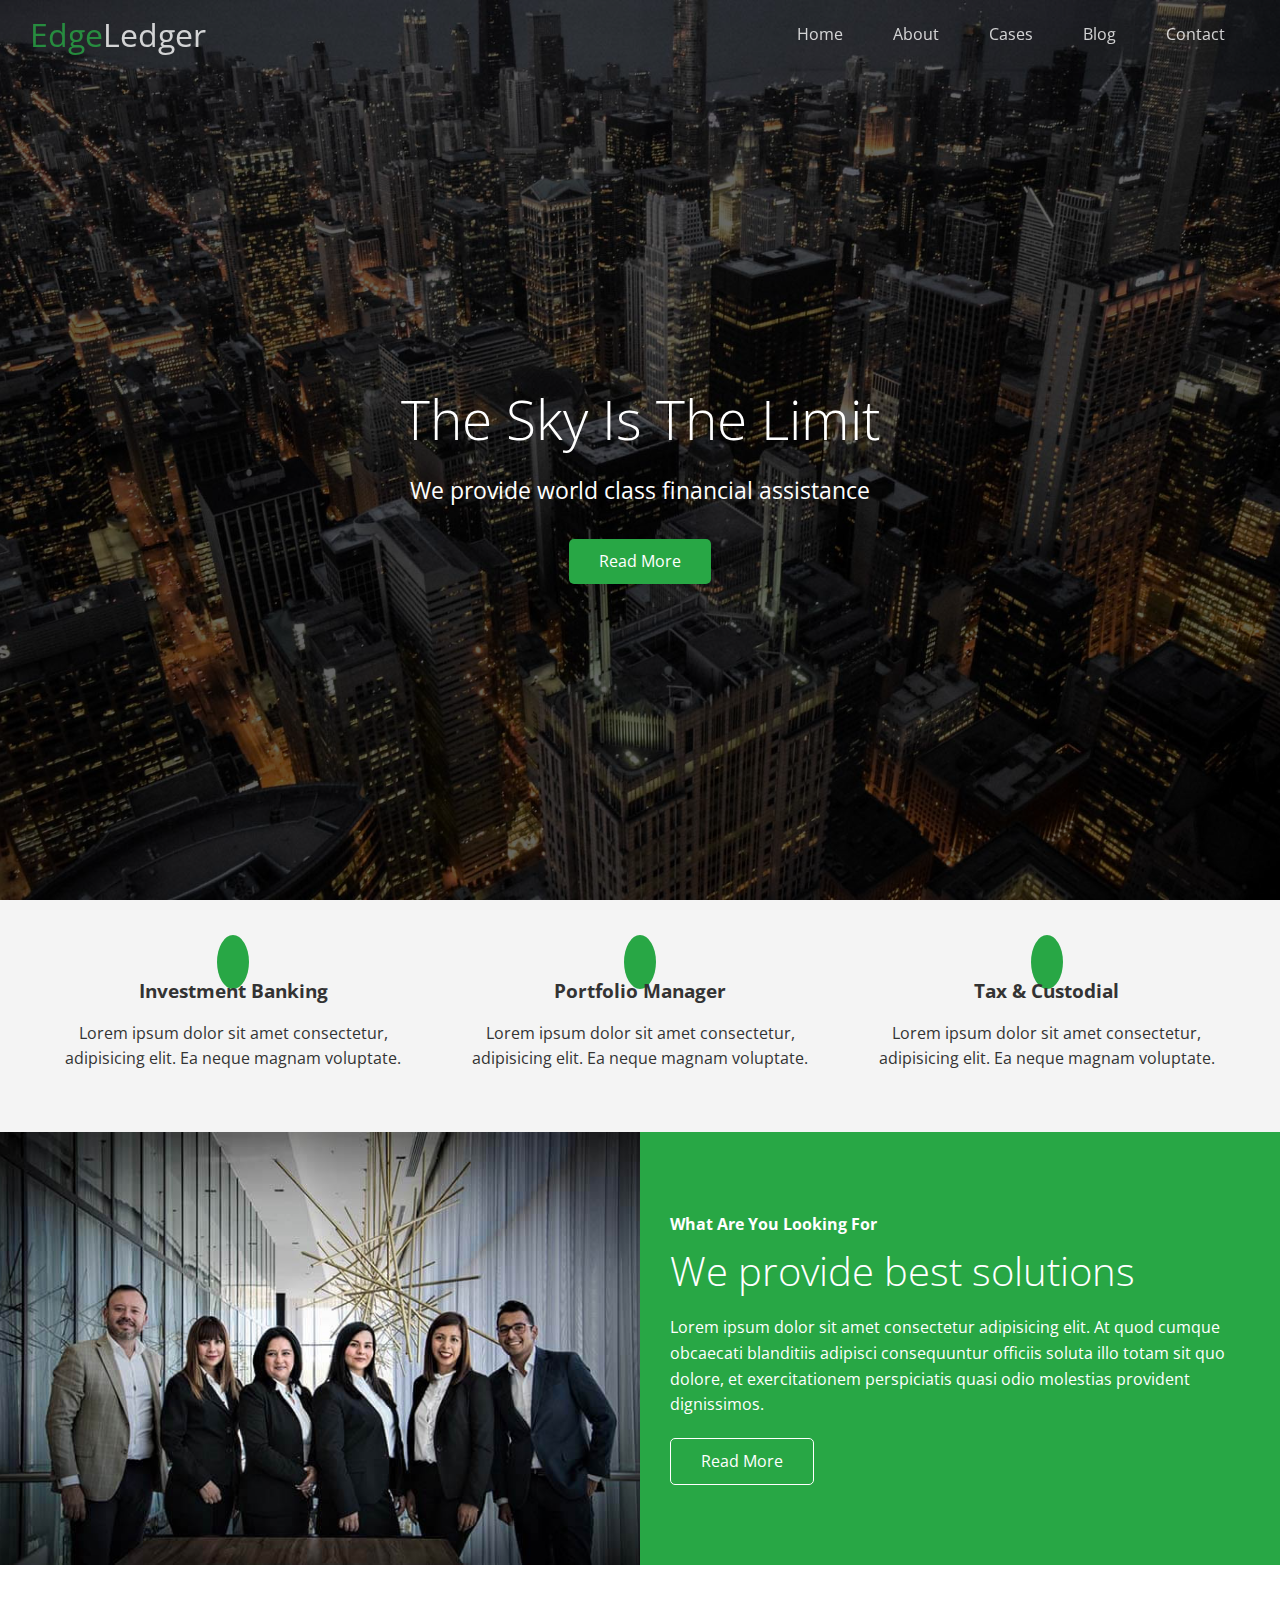
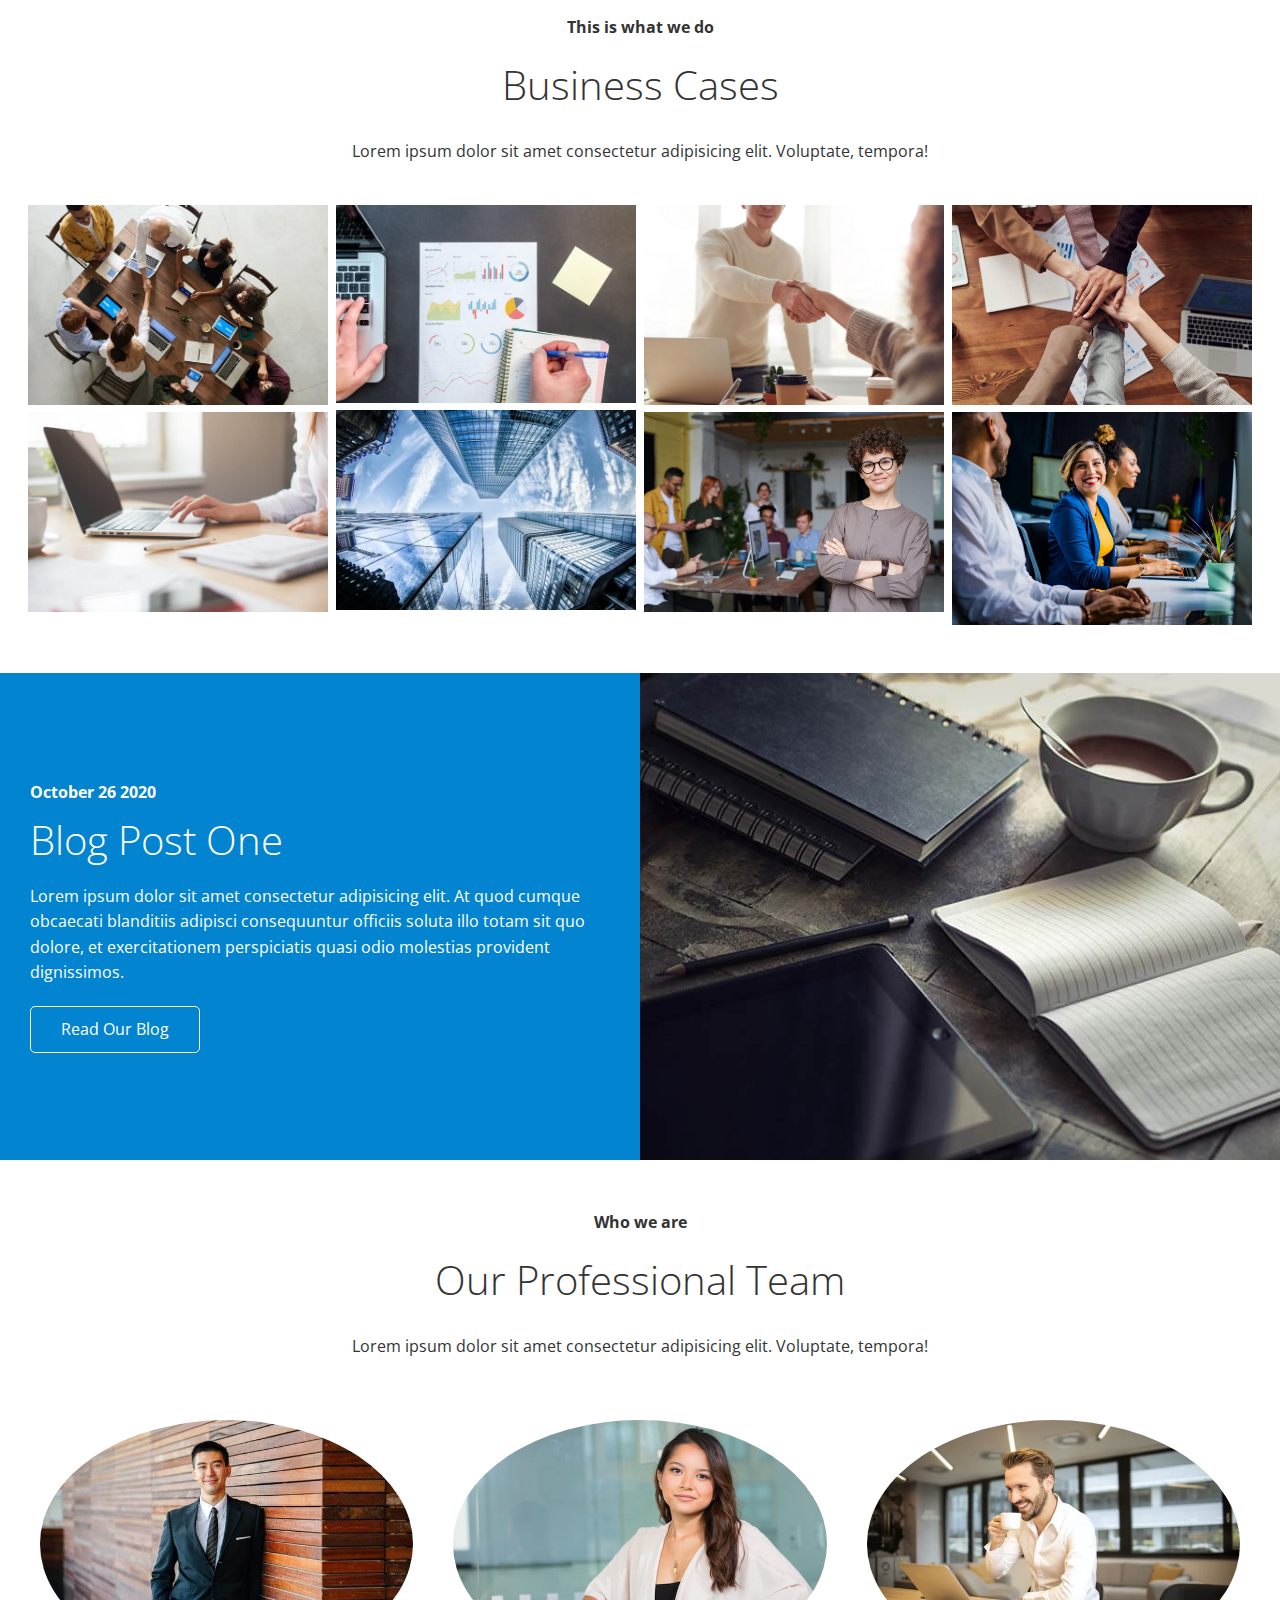
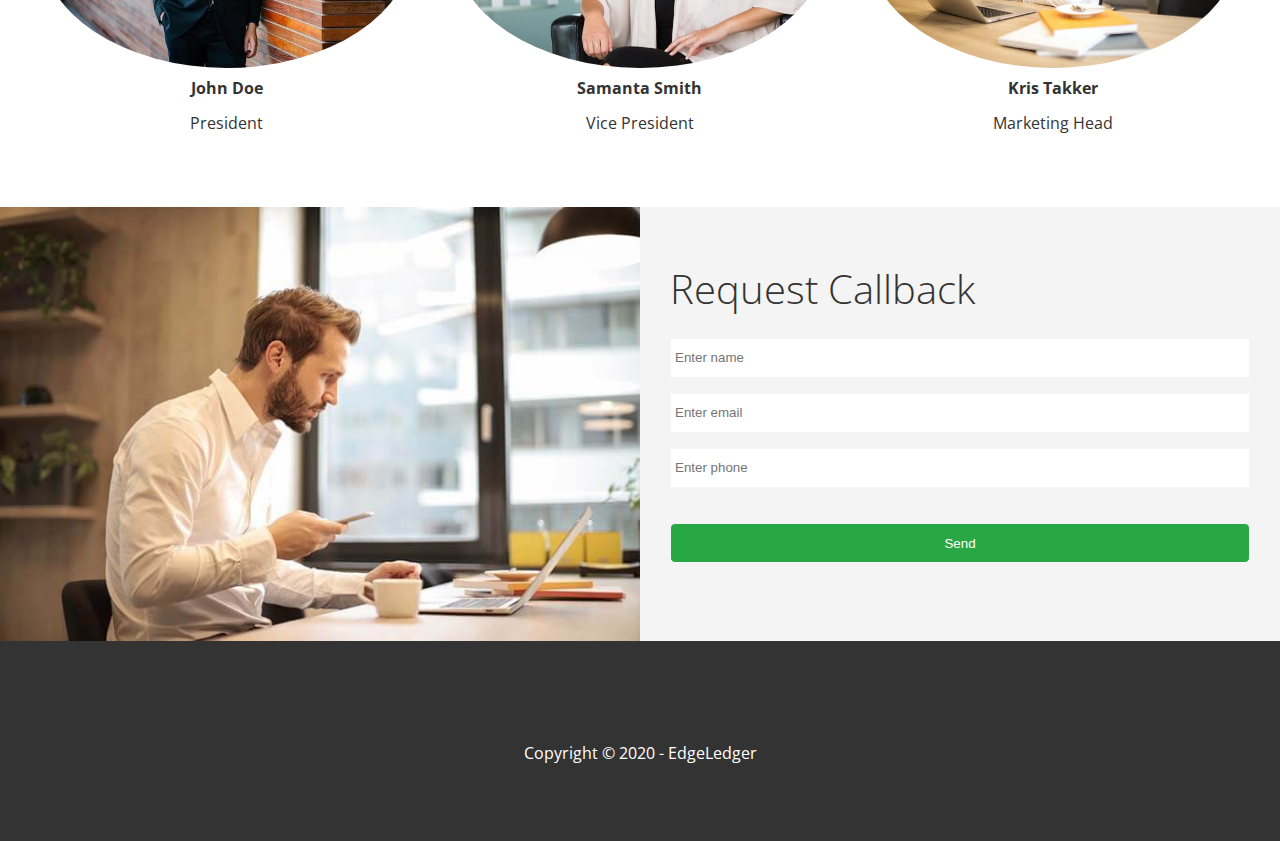
<file: index.html>
<!DOCTYPE html>
<html lang="en">
<head>
    <meta charset="UTF-8">
    <meta name="viewport" content="width=device-width, initial-scale=1.0">
    <link rel="shortcut icon" type="image/x-icon" href="/favicon.ico">
    <link rel="stylesheet" href="https://cdnjs.cloudflare.com/ajax/libs/font-awesome/5.15.1/css/all.min.css" integrity="sha512-+4zCK9k+qNFUR5X+cKL9EIR+ZOhtIloNl9GIKS57V1MyNsYpYcUrUeQc9vNfzsWfV28IaLL3i96P9sdNyeRssA==" crossorigin="anonymous" />
    <link rel="stylesheet" href="./css/lightbox.min.css">
    <link rel="stylesheet" href="./css/utilities.css">
    <link rel="stylesheet" href="./css/style.css">
    <title>Welcome To EdgeLedger</title>
</head>
<body id="home">
    <header class="hero">
        <div id="navbar" class="navbar top">
            <h1 class="logo">
               <span class="text-primary"><i class="fas fa-book-open"></i> Edge</span>Ledger
            </h1>
            <nav>
                <ul> 
                    <li><a href="#home">Home</a></li>
                    <li><a href="#about">About</a></li>
                    <li><a href="#cases">Cases</a></li>
                    <li><a href="#blog">Blog</a></li>
                    <li><a href="#contact">Contact</a></li>
                </ul>              
            </nav>
        </div>
        <div class="content">
            <h1>The Sky Is The Limit</h1>
            <p>We provide world class financial assistance</p>
            <a href="#about" class="btn"><i class="fas fa-chevron-right"></i> Read More</a>
        </div>
    </header>

    <main>
        <!-- About:Icons -->
        <section id="about" class="icons bg-light">
            <div class="flex-items">
                <div>
                    <i class="fas fa-university fa-2x"></i>
                    <div>
                        <h3>Investment Banking</h3>
                        <p>Lorem ipsum dolor sit amet consectetur, adipisicing elit. Ea neque magnam voluptate.</p>
                    </div>
                </div>
                <div>
                    <i class="fas fa-book-reader fa-2x"></i>
                    <div>
                        <h3>Portfolio Manager</h3>
                        <p>Lorem ipsum dolor sit amet consectetur, adipisicing elit. Ea neque magnam voluptate.</p>
                    </div>
                </div>
                <div>
                    <i class="fas fa-pencil-alt fa-2x"></i>
                    <div>
                        <h3>Tax & Custodial</h3>
                        <p>Lorem ipsum dolor sit amet consectetur, adipisicing elit. Ea neque magnam voluptate.</p>
                    </div>
                </div>
            </div>
        </section>
        <!-- About:Solutions -->
        <section class="solutions flex-columns">
            <div class="row">
                <div class="column">
                    <div class="column-1">
                        <img src="./img/home/people.jpg" alt="">
                    </div>
                </div>
                <div class="column">
                    <div class="column-2 bg-primary">
                        <h4>What Are You Looking For</h4>
                        <h2>We provide best solutions</h2>
                        <p>Lorem ipsum dolor sit amet consectetur adipisicing elit. At quod cumque obcaecati blanditiis adipisci consequuntur officiis soluta illo totam sit quo dolore, et exercitationem perspiciatis quasi odio molestias provident dignissimos.</p>
                        <a href="#" class="btn btn-outline">
                           <i class="fas fa-chevron-right"></i>
                            Read More
                        </a>
                    </div>
                </div>
            </div>
        </section>

        <!-- Cases -->
        <section id="cases" class="cases flex-grid section-padding">
            <header class="section-header">
                <h4>This is what we do</h4>
                <h2>Business Cases</h2>
                <p>Lorem ipsum dolor sit amet consectetur adipisicing elit. Voluptate, tempora!</p>
            </header>
            <div class="row">
                <div class="column">
                    <a href="./img/cases/cases1.jpg" data-lightbox="cases" data-title="Lorem ipsum dolor sit amet consectetur adipisicing elit. Voluptate, tempora!">
                        <img src="./img/cases/cases1.jpg" alt="">
                    </a>
                   
                    <a href="./img/cases/cases2.jpg" data-lightbox="cases" data-title="Lorem ipsum dolor sit amet consectetur adipisicing elit. Voluptate, tempora!">
                        <img src="./img/cases/cases2.jpg" alt="">
                    </a>
                </div>
                <div class="column">
                    <a href="./img/cases/cases3.jpg" data-lightbox="cases" data-title="Lorem ipsum dolor sit amet consectetur adipisicing elit. Voluptate, tempora!">
                        <img src="./img/cases/cases3.jpg" alt="">
                    </a>
                   
                    <a href="./img/cases/cases4.jpg" data-lightbox="cases" data-title="Lorem ipsum dolor sit amet consectetur adipisicing elit. Voluptate, tempora!">
                        <img src="./img/cases/cases4.jpg" alt="">
                    </a>
                </div>
                <div class="column">
                    <a href="./img/cases/cases5.jpg" data-lightbox="cases" data-title="Lorem ipsum dolor sit amet consectetur adipisicing elit. Voluptate, tempora!">
                        <img src="./img/cases/cases5.jpg" alt="">
                    </a>
                   
                    <a href="./img/cases/cases6.jpg" data-lightbox="cases" data-title="Lorem ipsum dolor sit amet consectetur adipisicing elit. Voluptate, tempora!">
                        <img src="./img/cases/cases6.jpg" alt="">
                    </a>
                </div>
                <div class="column">
                    <a href="./img/cases/cases7.jpg" data-lightbox="cases" data-title="Lorem ipsum dolor sit amet consectetur adipisicing elit. Voluptate, tempora!">
                        <img src="./img/cases/cases7.jpg" alt="">
                    </a>
                   
                    <a href="./img/cases/cases8.jpg" data-lightbox="cases" data-title="Lorem ipsum dolor sit amet consectetur adipisicing elit. Voluptate, tempora!">
                        <img src="./img/cases/cases8.jpg" alt="">
                    </a>
                </div>
                
               
               
            </div>
        </section>

          <!-- Blog-->
          <section id="blog" class="blog flex-columns flex-reverse">
            <div class="row">
                <div class="column">
                    <div class="column-1">
                        <img src="./img/home/blog.jpg" alt="">
                    </div>
                </div>
                <div class="column">
                    <div class="column-2 bg-secondary">
                        <h4>October 26 2020</h4>
                        <h2>Blog Post One</h2>
                        <p>Lorem ipsum dolor sit amet consectetur adipisicing elit. At quod cumque obcaecati blanditiis adipisci consequuntur officiis soluta illo totam sit quo dolore, et exercitationem perspiciatis quasi odio molestias provident dignissimos.</p>
                        <a href="blog.html" class="btn btn-outline">
                           <i class="fas fa-chevron-right"></i>
                            Read Our Blog
                        </a>
                    </div>
                </div>
            </div>
        </section>

        <!-- Team -->
        <section id="team" class="team  section-padding">
            <header class="section-header">
                <h4>Who we are</h4>
                <h2>Our Professional Team</h2>
                <p>Lorem ipsum dolor sit amet consectetur adipisicing elit. Voluptate, tempora!</p>
            </header>
          <div class="flex-items">
              <div>
                  <img src="./img/team/person1.jpg" alt="">
                  <h4>John Doe</h4>
                  <p>President</p>
              </div>
              <div>
                <img src="./img/team/person2.jpg" alt="">
                <h4>Samanta Smith</h4>
                <p>Vice President</p>
            </div>
            <div>
                <img src="./img/team/person3.jpg" alt="">
                <h4>Kris Takker</h4>
                <p>Marketing Head</p>
            </div>
          </div>
        </section>

          <!-- Contact -->
          <section id="contact" class="contact flex-columns">
            <div class="row">
                <div class="column">
                    <div class="column-1">
                        <img src="./img/home/contact.jpg" alt="">
                    </div>
                </div>
                <div class="column">
                    <div class="column-2 bg-light">
                        <h2>Request Callback</h2>
                      <form class="callback-form">
                          <div class="form-control">
                              <label for="name"></label>
                              <input type="text" name="name" id="name" placeholder="Enter name">
                          </div>
                          <div class="form-control">
                            <label for="email"></label>
                            <input type="email" name="email" id="email" placeholder="Enter email">
                        </div>
                        <div class="form-control">
                            <label for="phone"></label>
                            <input type="text" name="phone" id="phone" placeholder="Enter phone">
                        </div>
                        <input type="submit" value="Send" id="submit" class="btn">
                      </form>
                    </div>
                </div>
            </div>
        </section>
    </main> 
    <footer class="footer bg-dark">
        <div class="social">
            <a href="#"> <i class="fab fa-facebook fa-2x"></i></a>
            <a href="#"> <i class="fab fa-twitter fa-2x"></i></a>
            <a href="#"> <i class="fab fa-youtube fa-2x"></i></a>
            <a href="#"> <i class="fab fa-linkedin fa-2x"></i></a>
        </div>
        <p>Copyright &copy; 2020 - EdgeLedger</p>
        <script src="https://ajax.googleapis.com/ajax/libs/jquery/3.3.1/jquery.min.js"></script>
        <script src="./js/lightbox.min.js"></script>
        <script src="./js/main.js"></script>
    </footer>
</body>
</html>
</file>
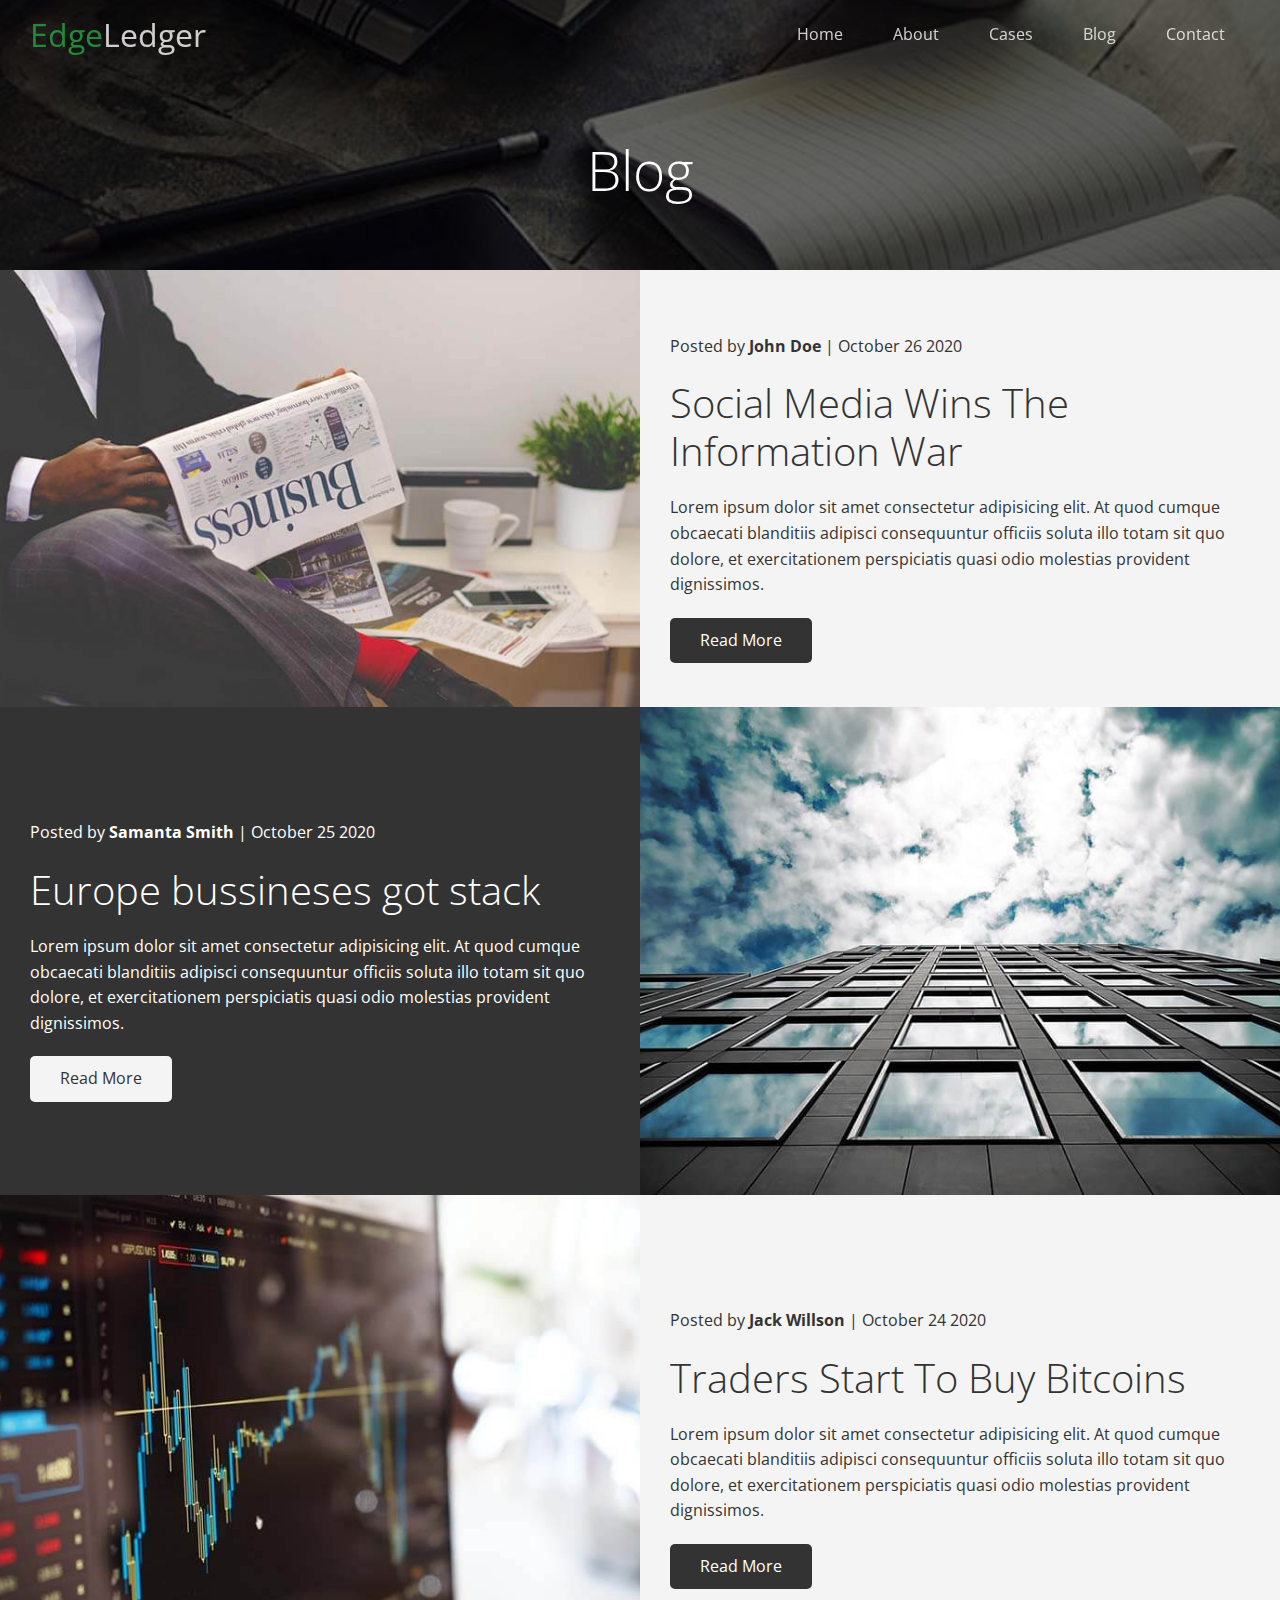
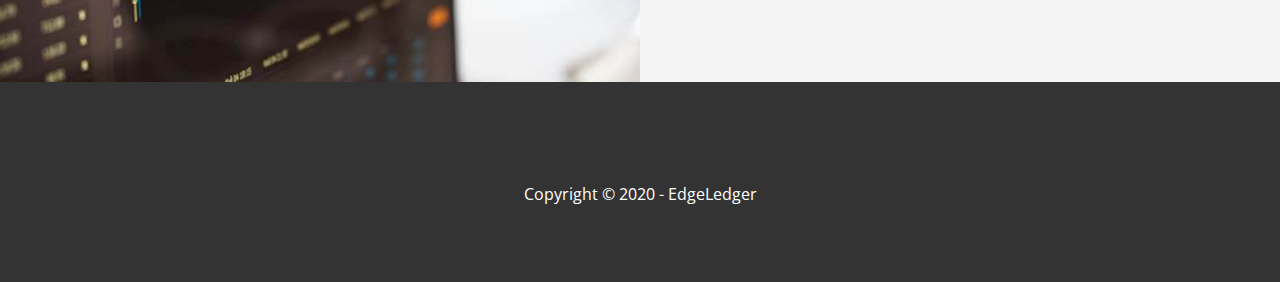
<file: blog.html>
<!DOCTYPE html>
<html lang="en">
<head>
    <meta charset="UTF-8">
    <meta name="viewport" content="width=device-width, initial-scale=1.0">
    <link rel="shortcut icon" type="image/x-icon" href="/favicon.ico">
    <link rel="stylesheet" href="https://cdnjs.cloudflare.com/ajax/libs/font-awesome/5.15.1/css/all.min.css" integrity="sha512-+4zCK9k+qNFUR5X+cKL9EIR+ZOhtIloNl9GIKS57V1MyNsYpYcUrUeQc9vNfzsWfV28IaLL3i96P9sdNyeRssA==" crossorigin="anonymous" />
    <link rel="stylesheet" href="./css/utilities.css">
    <link rel="stylesheet" href="./css/style.css">
    <title>Read Our Blog</title>
</head>
<body id="home">
    <header class="hero blog">
        <div id="navbar" class="navbar top">
            <h1 class="logo">
               <span class="text-primary"><i class="fas fa-book-open"></i> Edge</span>Ledger
            </h1>
            <nav>
                <ul> 
                    <li><a href="index.html">Home</a></li>
                    <li><a href="index.html">About</a></li>
                    <li><a href="index.html">Cases</a></li>
                    <li><a href="index.html">Blog</a></li>
                    <li><a href="index.html">Contact</a></li>
                </ul>              
            </nav>
        </div>
        <div class="content">
            <h1>Blog</h1>
          
        </div>
    </header>

    <main>
         <article class=" flex-columns">
            <div class="row">
                <div class="column">
                    <div class="column-1">
                        <img src="./img/blog/blog2.jpg" alt="">
                    </div>
                </div>
                <div class="column">
                    <div class="column-2 bg-light">
                        <p class="meta">
                            <i class="fas fa-user"></i>
                            Posted by <strong>John Doe</strong>  | October 26 2020
                        </p>                        
                        <h2>Social Media Wins The Information War</h2>
                        <p>Lorem ipsum dolor sit amet consectetur adipisicing elit. At quod cumque obcaecati blanditiis adipisci consequuntur officiis soluta illo totam sit quo dolore, et exercitationem perspiciatis quasi odio molestias provident dignissimos.</p>
                        <a href="post.html" class="btn btn-dark">
                           <i class="fas fa-chevron-right"></i>
                            Read More
                        </a>
                    </div>
                </div>
            </div>
        </article>
        
        <article class=" flex-columns flex-reverse">
            <div class="row">
                <div class="column">
                    <div class="column-1">
                        <img src="./img/blog/blog1.jpg" alt="">
                    </div>
                </div>
                <div class="column">
                    <div class="column-2 bg-dark">
                        <p class="meta">
                            <i class="fas fa-user"></i>
                            Posted by <strong>Samanta Smith</strong>  | October 25 2020
                        </p>                        
                        <h2>Europe bussineses got stack</h2>
                        <p>Lorem ipsum dolor sit amet consectetur adipisicing elit. At quod cumque obcaecati blanditiis adipisci consequuntur officiis soluta illo totam sit quo dolore, et exercitationem perspiciatis quasi odio molestias provident dignissimos.</p>
                        <a href="post.html" class="btn btn-light">
                           <i class="fas fa-chevron-right"></i>
                            Read More
                        </a>
                    </div>
                </div>
            </div>
        </article>
        <article class=" flex-columns">
            <div class="row">
                <div class="column">
                    <div class="column-1">
                        <img src="./img/blog/blog3.jpg" alt="">
                    </div>
                </div>
                <div class="column">
                    <div class="column-2 bg-light">
                        <p class="meta">
                            <i class="fas fa-user"></i>
                            Posted by <strong>Jack Willson</strong>  | October 24 2020
                        </p>                        
                        <h2>Traders Start To Buy Bitcoins</h2>
                        <p>Lorem ipsum dolor sit amet consectetur adipisicing elit. At quod cumque obcaecati blanditiis adipisci consequuntur officiis soluta illo totam sit quo dolore, et exercitationem perspiciatis quasi odio molestias provident dignissimos.</p>
                        <a href="post.html" class="btn btn-dark">
                           <i class="fas fa-chevron-right"></i>
                            Read More
                        </a>
                    </div>
                </div>
            </div>
        </article>
    </main> 
    <footer class="footer bg-dark">
        <div class="social">
            <a href="#"> <i class="fab fa-facebook fa-2x"></i></a>
            <a href="#"> <i class="fab fa-twitter fa-2x"></i></a>
            <a href="#"> <i class="fab fa-youtube fa-2x"></i></a>
            <a href="#"> <i class="fab fa-linkedin fa-2x"></i></a>
        </div>
        <p>Copyright &copy; 2020 - EdgeLedger</p>
        <script src="https://ajax.googleapis.com/ajax/libs/jquery/3.3.1/jquery.min.js"></script>
        <script src="./js/main.js"></script>
    </footer>
</body>
</html>
</file>
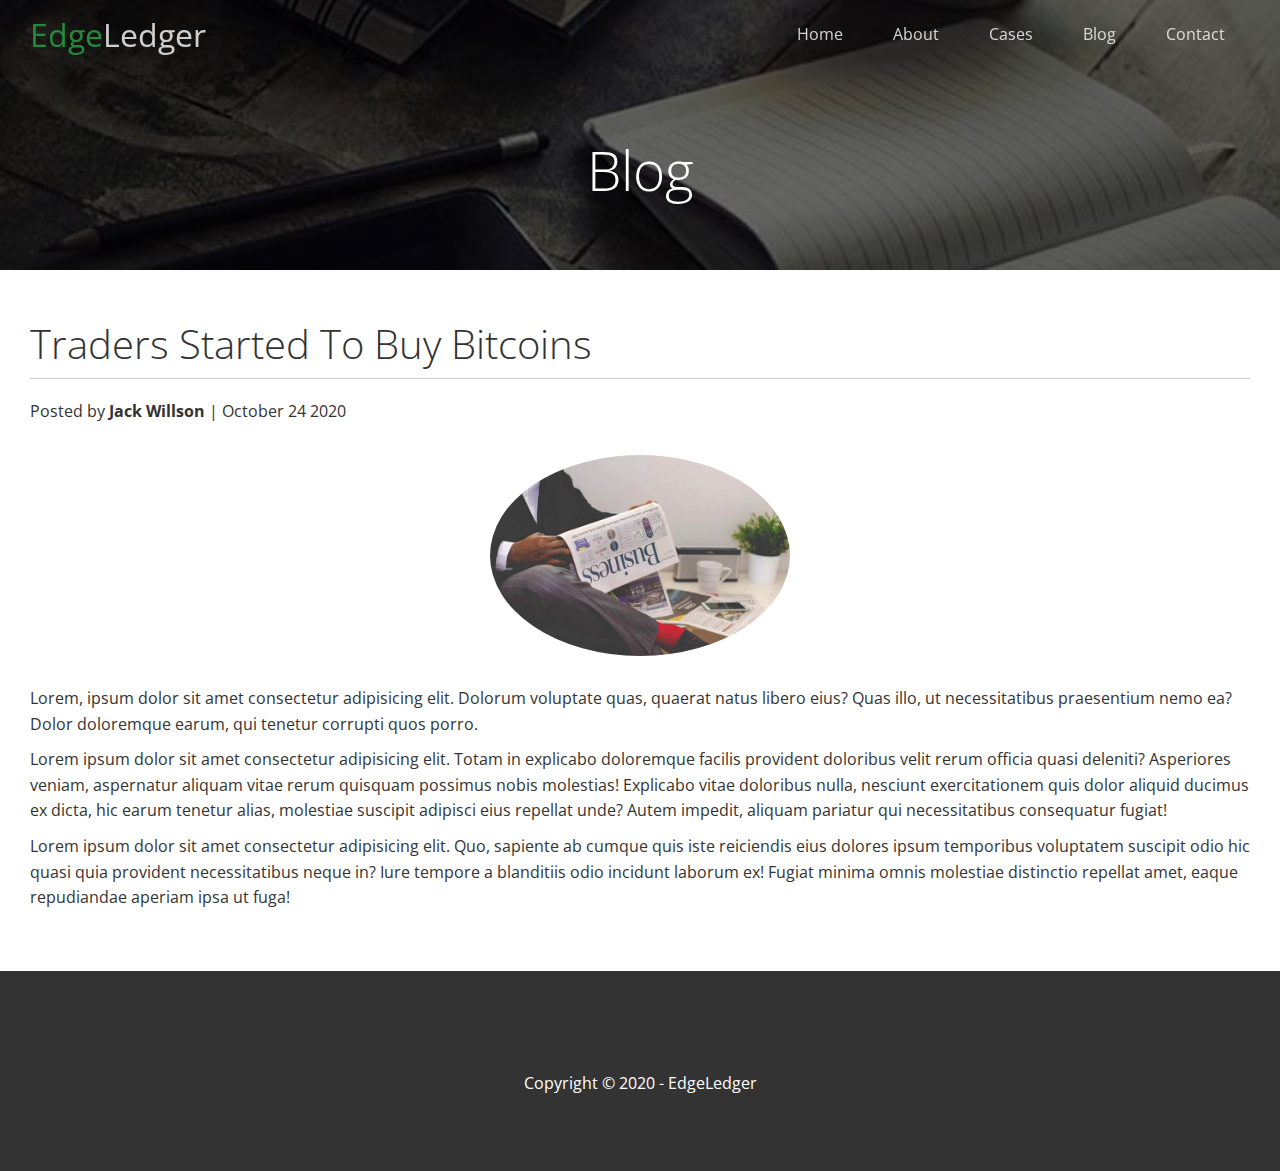
<file: post.html>
<!DOCTYPE html>
<html lang="en">
<head>
    <meta charset="UTF-8">
    <meta name="viewport" content="width=device-width, initial-scale=1.0">
    <link rel="shortcut icon" type="image/x-icon" href="/favicon.ico">
    <link rel="stylesheet" href="https://cdnjs.cloudflare.com/ajax/libs/font-awesome/5.15.1/css/all.min.css" integrity="sha512-+4zCK9k+qNFUR5X+cKL9EIR+ZOhtIloNl9GIKS57V1MyNsYpYcUrUeQc9vNfzsWfV28IaLL3i96P9sdNyeRssA==" crossorigin="anonymous" />
    <link rel="stylesheet" href="./css/utilities.css">
    <link rel="stylesheet" href="./css/style.css">
    <title>Traders Started To Buy Bitcoins</title>
</head>
<body id="home">
    <header class="hero blog">
        <div id="navbar" class="navbar top">
            <h1 class="logo">
               <span class="text-primary"><i class="fas fa-book-open"></i> Edge</span>Ledger
            </h1>
            <nav>
                <ul> 
                    <li><a href="index.html">Home</a></li>
                    <li><a href="index.html">About</a></li>
                    <li><a href="index.html">Cases</a></li>
                    <li><a href="index.html">Blog</a></li>
                    <li><a href="index.html">Contact</a></li>
                </ul>              
            </nav>
        </div>
        <div class="content">
            <h1>Blog</h1>
          
        </div>
    </header>

    <main>
        <section class="post">
            <h2>Traders Started To Buy Bitcoins</h2>
            <p class="meta">
                <i class="fas fa-user"></i>
                Posted by <strong>Jack Willson</strong>  | October 24 2020
            </p>  
            <img src="./img/blog/blog2.jpg" alt="">
            <p>Lorem, ipsum dolor sit amet consectetur adipisicing elit. Dolorum voluptate quas, quaerat natus libero eius? Quas illo, ut necessitatibus praesentium nemo ea? Dolor doloremque earum, qui tenetur corrupti quos porro.</p>
            <p>Lorem ipsum dolor sit amet consectetur adipisicing elit. Totam in explicabo doloremque facilis provident doloribus velit rerum officia quasi deleniti? Asperiores veniam, aspernatur aliquam vitae rerum quisquam possimus nobis molestias! Explicabo vitae doloribus nulla, nesciunt exercitationem quis dolor aliquid ducimus ex dicta, hic earum tenetur alias, molestiae suscipit adipisci eius repellat unde? Autem impedit, aliquam pariatur qui necessitatibus consequatur fugiat!</p>
            <p>Lorem ipsum dolor sit amet consectetur adipisicing elit. Quo, sapiente ab cumque quis iste reiciendis eius dolores ipsum temporibus voluptatem suscipit odio hic quasi quia provident necessitatibus neque in? Iure tempore a blanditiis odio incidunt laborum ex! Fugiat minima omnis molestiae distinctio repellat amet, eaque repudiandae aperiam ipsa ut fuga!</p>
        </section>
    </main> 
    <footer class="footer bg-dark">
        <div class="social">
            <a href="#"> <i class="fab fa-facebook fa-2x"></i></a>
            <a href="#"> <i class="fab fa-twitter fa-2x"></i></a>
            <a href="#"> <i class="fab fa-youtube fa-2x"></i></a>
            <a href="#"> <i class="fab fa-linkedin fa-2x"></i></a>
        </div>
        <p>Copyright &copy; 2020 - EdgeLedger</p>
        <script src="https://ajax.googleapis.com/ajax/libs/jquery/3.3.1/jquery.min.js"></script>
        <script src="./js/main.js"></script>
    </footer>
</body>
</html>
</file>
<file: css/utilities.css>
/*Text colors*/

.text-primary {
  color: #28a745;
}
.text-secondary {
  color: #0284d0;
}
/*Button*/
.btn {
  cursor: pointer;
  display: inline-block;
  padding: 10px 30px;
  color: #fff;
  background-color: #28a745;
  border: none;
  border-radius: 5px;
}
.btn:hover {
  opacity: 0.9;
}
.btn-primary,
.bg-primary {
  background: #28a745;
  color: #fff;
}
.btn-secondary,
.bg-secondary {
  background: #0284d0;
  color: #fff;
}
.btn-dark,
.bg-dark {
  background: #333;
  color: #fff;
}
.btn-light,
.bg-light {
  background: #f4f4f4;
  color: #333;
}
.btn-outline {
  background: transparent;
  border: 1px solid #fff;
}
/*Flex items*/

.flex-items {
  display: flex;
  text-align: center;
  justify-content: center;
  text-align: center;
  height: 100%;
}
.flex-items > div {
  padding: 20px;
}
/*Flex Columns*/
.flex-columns.flex-reverse .row {
  flex-direction: row-reverse;
}

.flex-columns .row {
  display: flex;
  flex-wrap: wrap;
  width: 100%;
}
.flex-columns .column {
  display: flex;
  flex-direction: column;
  flex-basis: 100%;
  flex: 1;
}
.flex-columns .column .column-1,
.flex-columns .column .column-2 {
  height: 100%;
}
.flex-columns img {
  width: 100%;
  height: 100%;
  object-fit: cover;
}
.flex-columns .column-2 {
  display: flex;
  flex-direction: column;
  align-items: flex-start;
  justify-content: center;
  padding: 30px;
}

.flex-columns h2 {
  font-size: 40px;
  font-weight: 100;
}
.flex-columns h4 {
  margin-bottom: 10px;
}

.flex-columns p {
  margin: 20px 0;
}
/*Section header*/

.section-header {
  padding: 30px;
  display: flex;
  flex-direction: column;
  align-items: center;
  justify-content: center;
  text-align: center;
}

.section-header h2 {
  font-size: 40px;
  margin: 20px 0;
}

.section-padding {
  padding: 20px 20px 40px;
}
/*Flex Grid*/
.flex-grid .row {
  display: flex;
  flex-wrap: wrap;
  padding: 0 4px;
}
.flex-grid .column {
  flex: 25%;
  max-width: 25%;
  padding: 0 4px;
}
</file>
<file: css/style.css>
@import url('https://fonts.googleapis.com/css2?family=Open+Sans:wght@300;400&display=swap');

* {
  box-sizing: border-box;
  padding: 0;
  margin: 0;
}

body {
  font-family: 'Open Sans', sans-serif;
  background: #fff;
  color: #333;
  line-height: 1.6;
}

ul {
  list-style: none;
}
a {
  color: #333;
  text-decoration: none;
}
h1,
h2 {
  font-weight: 300;
  line-height: 1.2;
}
p {
  margin: 10px 0;
}

img {
  width: 100%;
}

/*Header*/

.hero {
  background: url('../img/home/showcase.jpg') no-repeat center center/cover;
  height: 100vh;
  position: relative;
  color: #fff;
}
.hero .content {
  display: flex;
  flex-direction: column;
  align-items: center;
  justify-content: center;
  text-align: center;
  height: 100%;
  padding: 70px 20px 0;
}
.hero .content h1 {
  font-size: 55px;
}
.hero .content p {
  font-size: 23px;
  max-width: 600px;
  margin: 20px 0 30px;
}
.hero::before {
  content: '';
  position: absolute;
  top: 0;
  left: 0;
  width: 100%;
  height: 100%;
  background: rgba(0, 0, 0, 0.6);
}
.hero * {
  position: relative;
  z-index: 100;
}
.hero.blog {
  background: url('../img/home/blog.jpg') no-repeat center center/cover;
  height: 30vh;
}

/*Navbar*/

.navbar {
  display: flex;
  align-items: center;
  justify-content: space-between;
  background-color: #333;
  color: #fff;
  opacity: 0.8;
  width: 100%;
  height: 70px;
  position: fixed;
  top: 0px;
  z-index: 101;
  padding: 0 30px;
  transition: 0.5s;
}
.navbar.top {
  background: transparent;
}
.navbar a {
  color: #fff;
  padding: 10px 20px;
  margin: 0 5px;
}
.navbar a:hover {
  border-bottom: #28a745 2px solid;
}
.navbar ul {
  display: flex;
}
.navbar .logo {
  font-weight: 400;
}

/*Icons*/
.icons {
  padding: 30px;
}
.icons h3 {
  font-weight: bold;
  margin-bottom: 15px;
}
.icons i {
  background-color: #28a745;
  color: #fff;
  padding: 1rem;
  border-radius: 50%;
  margin-bottom: 15px;
}

/*Cases*/

.cases img:hover {
  opacity: 0.7;
}

.team img {
  border-radius: 50%;
}

/*Callback form*/
.callback-form {
  width: 100%;
  padding: 20px 0;
}
.callback-form label {
  display: block;
  margin-bottom: 5px;
}
.callback-form .form-control {
  margin-bottom: 15px;
}
.callback-form input {
  width: 100%;
  padding: 4px;
  height: 40px;
  border: 1px solid #f5f5f5;
}
.callback-form input:focus {
  outline-color: #28a745;
}

.callback-form .btn {
  padding: 12px 0;
  margin-top: 20px;
}

/*Post*/
.post {
  padding: 50px 30px;
}
.post h2 {
  font-size: 40px;
  margin-bottom: 20px;
  padding-bottom: 10px;
  border-bottom: #ccc solid 1px;
}
.post img {
  width: 300px;
  border-radius: 50%;
  display: block;
  margin: 0 auto 30px;
}
.post .meta {
  margin-bottom: 30px;
}

/*Footer*/
.footer {
  display: flex;
  flex-direction: column;
  align-items: center;
  justify-content: center;
  text-align: center;
  height: 200px;
}
.footer a {
  color: #fff;
}
.footer a:hover {
  color: #28a745;
}
.footer .social > * {
  margin-right: 30px;
}

/* Tablet+ */
@media (max-width: 920px) {
  .flex-grid .column {
    flex: 50%;
    max-width: 100%;
  }
}

/* Mobile */
@media (max-width: 768px) {
  .navbar {
    flex-direction: column;
    height: 120px;
    padding: 20px;
  }
  .navbar a {
    padding: 10px;
    margin: 0 3px;
  }
  .flex-items {
    flex-direction: column;
  }
  .flex-columns .column,
  .flex-grid .column {
    flex: 100%;
    max-width: 100%;
  }
  .team img {
    width: 70%;
  }
}
/*Very small screen*/
@media (max-width: 400px) {
  .navbar a {
    padding: 4px;
    margin: 0 3px;
  }
}
</file>
